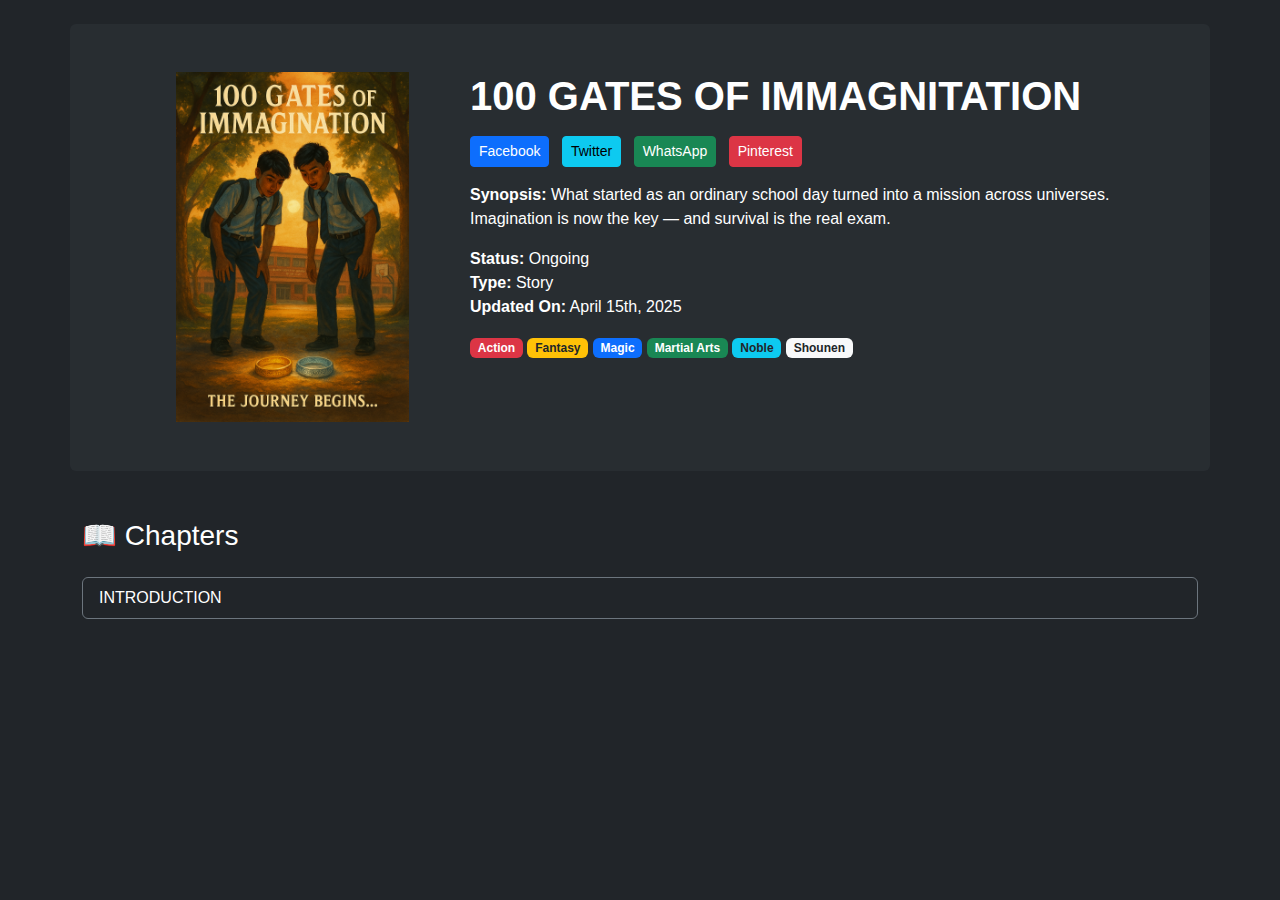
<file: index.html>
<!DOCTYPE html>
<html lang="en">
<head>
  <meta charset="UTF-8" />
  <meta name="viewport" content="width=device-width, initial-scale=1.0"/>
  <title>100 GATES OF IMMAGNITATION</title>

  <!-- Bootstrap CDN -->
  <link href="https://cdn.jsdelivr.net/npm/bootstrap@5.3.2/dist/css/bootstrap.min.css" rel="stylesheet"/>
  <link rel="stylesheet" href="styles.css" />
  <script async src="https://pagead2.googlesyndication.com/pagead/js/adsbygoogle.js?client=ca-pub-6919631984617819"
     crossorigin="anonymous"></script>
</head>
<body class="bg-dark text-white">

  <div class="container py-5">

    <!-- Series Card -->
    <div class="row g-4 bg-secondary bg-opacity-10 p-4 rounded">
      <div class="col-md-4">
        <img src="poster.png"  alt="Manhwa Poster" height="350px" id="a" />
      </div>
      <div class="col-md-8">
        <h1 class="fw-bold">100 GATES OF IMMAGNITATION</h1>

        <div class="my-3">
          <button class="btn btn-sm btn-primary me-2">Facebook</button>
          <button class="btn btn-sm btn-info me-2">Twitter</button>
          <button class="btn btn-sm btn-success me-2">WhatsApp</button>
          <button class="btn btn-sm btn-danger">Pinterest</button>
        </div>

        <p>
          <strong>Synopsis:</strong> What started as an ordinary school day turned into a mission across 
          universes. Imagination is now the key — and survival is the real exam.
        </p>

        <ul class="list-unstyled">
          <li><strong>Status:</strong> Ongoing</li>
          <li><strong>Type:</strong> Story</li>
          <li><strong>Updated On:</strong> April 15th, 2025</li>
        </ul>

        <div class="my-2">
          <span class="badge bg-danger">Action</span>
          <span class="badge bg-warning text-dark">Fantasy</span>
          <span class="badge bg-primary">Magic</span>
          <span class="badge bg-success">Martial Arts</span>
          <span class="badge bg-info text-dark">Noble</span>
          <span class="badge bg-light text-dark">Shounen</span>
        </div>
      </div>
    </div>

    <!-- Chapters -->
    <div class="mt-5">
      <h3 class="mb-4">📖 Chapters</h3>

      <div class="list-group">
        <a href="ch1.html" class="list-group-item list-group-item-action bg-dark text-white border-secondary">
          INTRODUCTION <span class="float-end text-muted">April 10th, 2025</span>
        </a>
      </div>
    </div>

  </div>
<br><br><br><br>
  <!-- Bootstrap JS -->
  <script src="https://cdn.jsdelivr.net/npm/bootstrap@5.3.2/dist/js/bootstrap.bundle.min.js"></script>
</body>
</html>
</file>
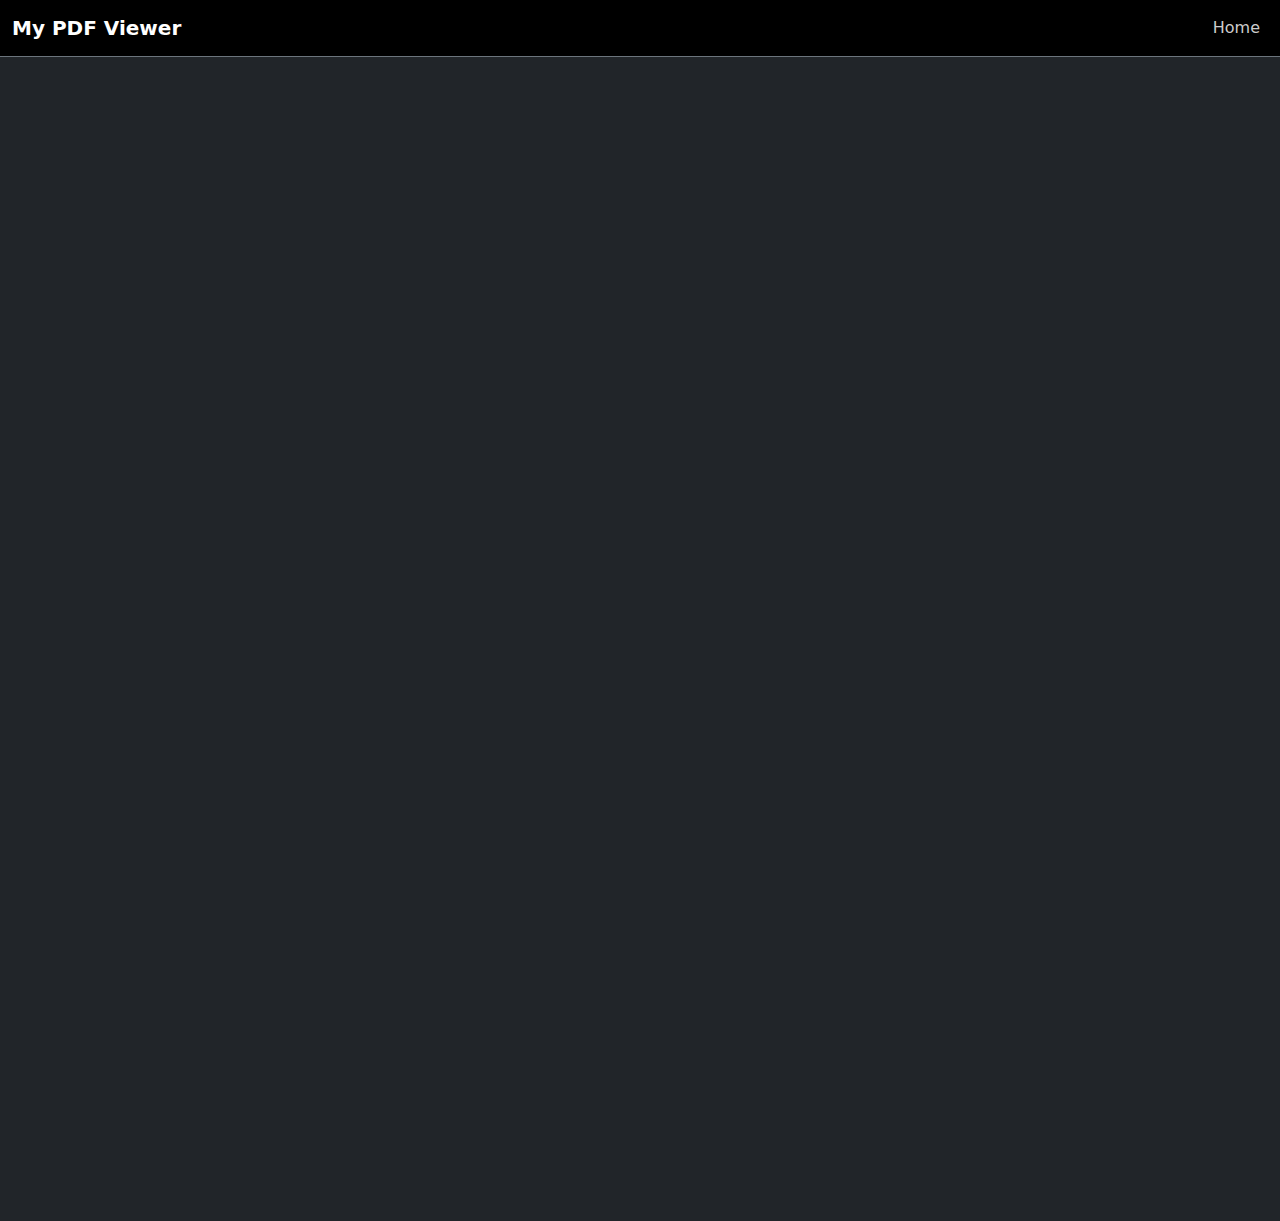
<file: ch1.html>
<!DOCTYPE html>
<html lang="en">
<head>
  <meta charset="UTF-8">
  <title>PDF in iFrame</title>
  <meta name="viewport" content="width=device-width, initial-scale=1">
  
  <!-- ✅ Bootstrap CSS -->
  <link href="https://cdn.jsdelivr.net/npm/bootstrap@5.3.3/dist/css/bootstrap.min.css" rel="stylesheet">

  <style>
    iframe {
      width: 50%;
      height: 90vh;
      border: none;
    }

    .navbar-brand {
      font-weight: bold;
      color: #fff;
    }

    .nav-link {
      color: #ccc;
    }

    .nav-link:hover {
      color: #fff;
    }
  </style>
</head>
<body class="bg-dark text-white">

  <!-- ✅ Header / Navbar -->
  <nav class="navbar navbar-expand-lg navbar-dark bg-black border-bottom border-secondary">
    <div class="container-fluid">
      <a class="navbar-brand" href="#">My PDF Viewer</a>
      <button class="navbar-toggler" type="button" data-bs-toggle="collapse" data-bs-target="#navbarNav">
        <span class="navbar-toggler-icon"></span>
      </button>
      <div class="collapse navbar-collapse" id="navbarNav">
        <ul class="navbar-nav ms-auto">
          <li class="nav-item">
            <a class="nav-link" href="index.html">Home</a>
          </li>
        </ul>
      </div>
    </div>
  </nav>

  <!-- ✅ Main Content -->
  <div class="container py-4"> 
    <div class="ratio ratio-1x1 d-flex justify-content-center">
      <iframe src="intro.pdf"></iframe>
    </div>
  </div>

  <!-- ✅ Bootstrap JS -->
  <script src="https://cdn.jsdelivr.net/npm/bootstrap@5.3.3/dist/js/bootstrap.bundle.min.js"></script>
</body>
</html>
</file>
<file: styles.css>
body {
    font-family: 'Segoe UI', sans-serif;
    background-color: #0d0d0d;
  }
  
  h1, h3 {
    color: #ffffff;
  }
  
  a.list-group-item:hover {
    background-color: #222;
  }
  img{
    margin-left: 70px;
    margin-bottom: 25px;
  }
</file>
